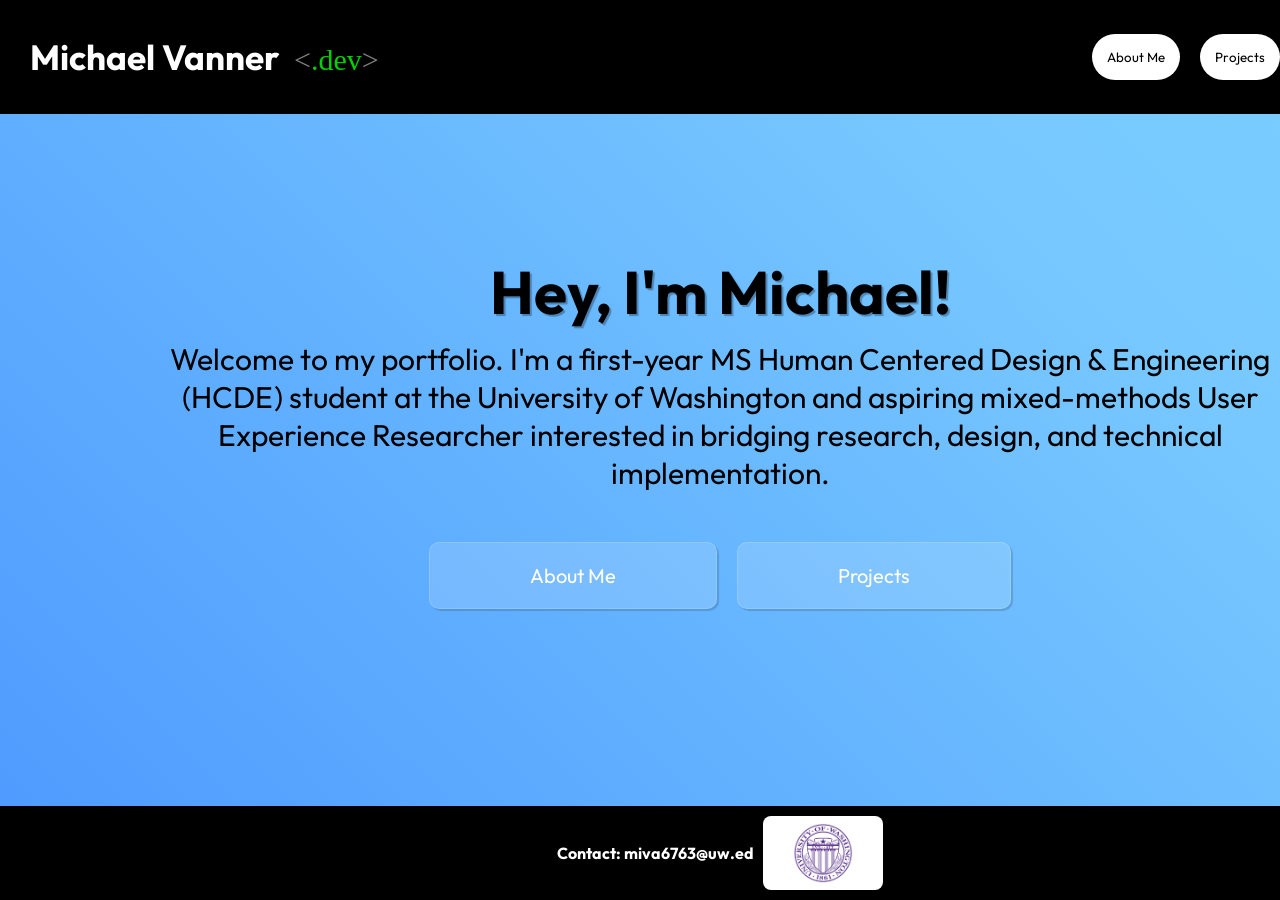
<file: index.html>
<!DOCTYPE html>
<html>
  <head>
    <title>Michael Vanner - Portfolio</title>
    <link rel="stylesheet" href="homepage.css">
    <link rel="preconnect" href="https://fonts.googleapis.com">
    <link rel="preconnect" href="https://fonts.gstatic.com" crossorigin>
    <link href="https://fonts.googleapis.com/css2?family=Outfit:wght@100..900&family=Roboto:ital,wght@0,100..900;1,100..900&display=swap" rel="stylesheet">
  </head>
  <body class="animated">
    </div>
      <header class="header">
        <p class="head-text">Michael Vanner &nbsp;<span class="head-icons"><<span class="dev">.dev</span>></span></p>
        <div class="buttons">
          <button class="about-me-button" onclick="location.href='aboutme.html'">About Me</button>
          <button class="projects-button" onclick="location.href='projects.html'">Projects</button>
          <div class="dropdown">
            <button class="links-button">
            Quick Links <span class="arrow" style="margin-left: 10px;">↓</span>
            </button>
            <div class="dropdown-content">
              <a href="https://github.com/michaeldvanner" target="_blank">GitHub <span class="menu-arrow">→</span></a>
              <a href="https://www.linkedin.com/in/michael-vanner" target="_blank">LinkedIn <span class="menu-arrow"> →</span></a>
            </div>
          </div>
        </div>
      </header>
      <div class="home-text">
        <p class="text-michael">
          Hey, I'm Michael!
        </p>
        <p class="text-intro">
          Welcome to my portfolio. I'm a first-year MS Human Centered Design & Engineering (HCDE) student at the University of Washington and aspiring mixed-methods User Experience Researcher interested in bridging research, design, and technical implementation.
        </p>
      </div>
      <div class="buttons-home">
        <button class="about-home" onclick="location.href='aboutme.html'">About Me</button>
        <button class="projects-home" onclick="location.href='projects.html'">Projects</button>
      </div>
  </body>
  <footer class="footer">
    <p>Contact: miva6763@uw.ed &nbsp;&nbsp;</p>
    <img src="uw_logo.png" class="footer-logo">
  </footer>
</html>
</file>
<file: homepage.css>
html, body{
  margin: 0 auto;
  padding: 0;
  height: 100%;
  min-width: 1440px;
  overflow: auto;
  display: flex;
  flex-direction: column;
}



.header{
  font-family: "Outfit", sans-serif;
  background-color: black;
  color: white;
  display: flex;
  justify-content: space-between;
  align-items: center;
  font-weight: bold;
  padding: 0px;
  text-shadow: 4px 4px 1px rgba(0, 0, 0, 1);
  font-size: 35px;
  
}

.head-text{
  margin-left: 30px;
  cursor: pointer;
}

.head-icons{
  font-weight: lighter;
  color: gray;
  font-family: Menlo;
  font-size: 30px;
}

.dev{
  color:rgb(0, 209, 0);
}


.header button{
  font-family: inherit;
  background-color: white;
}

.buttons{
  margin-right: 20px;
  display: flex;
  flex-wrap: nowrap;
  align-items: center;

}

.about-me-button{
  border: none;
  padding: 15px;
  border-radius: 30px;
  margin-right: 10px;
  cursor: pointer;
  transition: 0.2s;

}

.about-me-button:hover{
  opacity: 0.8;
}

.about-me-button:active{
  transform: scale(0.95);
}


.projects-button{
  border: none;
  padding: 15px;
  border-radius: 30px;
  margin-right: 20px;
  cursor: pointer;
  transition: 0.2s;
  margin-left: 10px;
}

.projects-button:hover{
  opacity: 0.8;
}

.projects-button:active{
  transform: scale(0.95);
}

.links-button { 
  position: static;
  border: none; 
  padding: 15px; 
  border-radius: 30px; 
  cursor: pointer; 
  align-self: center;
  z-index: 5;
}



.dropdown { 
  position: relative; 
  display: flex; 
  z-index: 10;
} 

.dropdown:hover .dropdown-content { 
  opacity: 1;
  transform: translateX(-50%) translateY(-10px); 
  transition: opacity 0.2s ease-in-out, transform 0.2s ease-in-out, visibility 0.2s ease-in-out;
} 

.dropdown-content { 
  opacity: 0;
  position: absolute; 
  top: 15px; 
  left: 50%; /* Center alignment setup */
  transform: translateX(-50%) translateY(-15px);
  background: rgba(255, 255, 255, 0.15); 
  backdrop-filter: blur(10px); 
  border: 1px solid rgba(255, 255, 255, 0.25);
  -webkit-backdrop-filter: blur(10px);
  min-width: 108px; 
  box-shadow: 2px 4px 5px rgba(0,0,0,0.3);
  text-shadow: 0 1px 3px rgba(0, 0, 0, 0.3); 
  min-height: 90px; 
  padding-top: 50px; /* Adjusted spacing to sit elegantly below the button body */
  padding-bottom: 0px; 
  padding-right: 5px; 
  padding-left: 5px;
  border-radius: 20px 20px 20px 20px; 
  margin-top: 0; 
  z-index: 1;
  transition: opacity 0.2s ease-in-out, transform 0.2s ease-in-out, visibility 0.2s ease-in-out;

}


.dropdown-content a { 
  color: white !important; 
  text-shadow: none !important; 
  text-decoration: none; 
  padding: 10px 16px; 
  display: flex !important; /* Switch to flex to allow arrow alignment later */
  justify-content: space-between !important;
  align-items: center;
  font-size: 14px; 
  font-family: "Outfit", sans-serif; 
  white-space: nowrap; 
  transition: 0.2s;
}

.dropdown-content a:visited { 
  color: white !important; 
}

.dropdown-content a:hover {
  background-color: rgba(128, 128, 128, 0.196);
  border-radius: 30px;
}

.menu-label{
  display: flex;
  align-items: center;
  gap: 8px;
  margin-right: 12px;
}

.menu-icon{
  height: 18px;
  width: 18px;
}


.home-text{
  font-family: "Outfit", sans-serif;
  align-items: center;
  text-align: center;
  margin-left: 150px;
  margin-right: 150px;
  margin-top: 80px;
}

.text-michael{
  font-size: 60px;
  font-weight: bold;
  text-shadow: 2px 2px 1px rgba(0, 0, 0, 0.3);
  margin-bottom: 0px;
}

.text-intro{
  margin-top: 10px;
  font-size: 30px;
  margin-bottom: 50px;
}

.buttons-home{
  text-align: center;
  display: flex;
  align-items: center;
  justify-content: center;
  gap: 20px;
}

.about-home{
  padding-left: 100px;
  padding-right: 100px;
  padding-top: 20px;
  padding-bottom: 20px;
  border: 1px solid rgba(255, 255, 255, 0.15);
  border-radius: 10px;
  background: rgba(255, 255, 255, 0.15);
  color: white;
  font-family: "Outfit", sans-serif;
  font-size: 20px;
  transition: 0.2s;
  box-shadow: 2px 2px 1px rgba(0, 0, 0, 0.15);
}

.about-home:hover{
  cursor: pointer;
  opacity: 0.8;
}

.about-home:active{
  transform: translate(2px, 2px);
  box-shadow: 0 0 0 rgba(0, 0, 0, 0);
}

.projects-home{
  padding-left: 100px;
  padding-right: 100px;
  padding-top: 20px;
  padding-bottom: 20px;
  border: 1px solid rgba(255, 255, 255, 0.15);
  border-radius: 10px;
  background: rgba(255, 255, 255, 0.15);
  color: white;
  font-family: "Outfit", sans-serif;
  font-size: 20px;
  transition: 0.2s;
  box-shadow: 2px 2px 1px rgba(0, 0, 0, 0.15);
}

.projects-home:hover{
  cursor: pointer;
  opacity: 0.8;
}

.projects-home:active{
  transform: translate(2px, 2px);
  box-shadow: 0 0 0 rgba(0, 0, 0, 0);
}

.footer{
  background-color: black;
  color: white;
  font-family: "Outfit", sans-serif;
  margin-top: auto;
  padding: 10px;
  text-align: center;
  font-weight: bold;
  display: flex;
  justify-content: center;
  align-items: center;
  gap: 0px;
}

.footer-logo{
  height: 60px;
  width: auto;
  display: block;
  border-radius: 8px;
  padding: 7px;
  background-color: white;
}

.animated{
  background: linear-gradient(45deg, rgb(31, 102, 255), rgb(119, 200, 255), rgb(125, 238, 248));
  background-size: 300% 300%;
  animation: gradientShift 5s linear infinite;
}

@keyframes gradientShift{
  0% {
    background-position: 0% 50%;
  }
  50% {
    background-position: 100% 50%;
  }
  100% {
    background-position: 0% 50%;
  }
}
</file>
